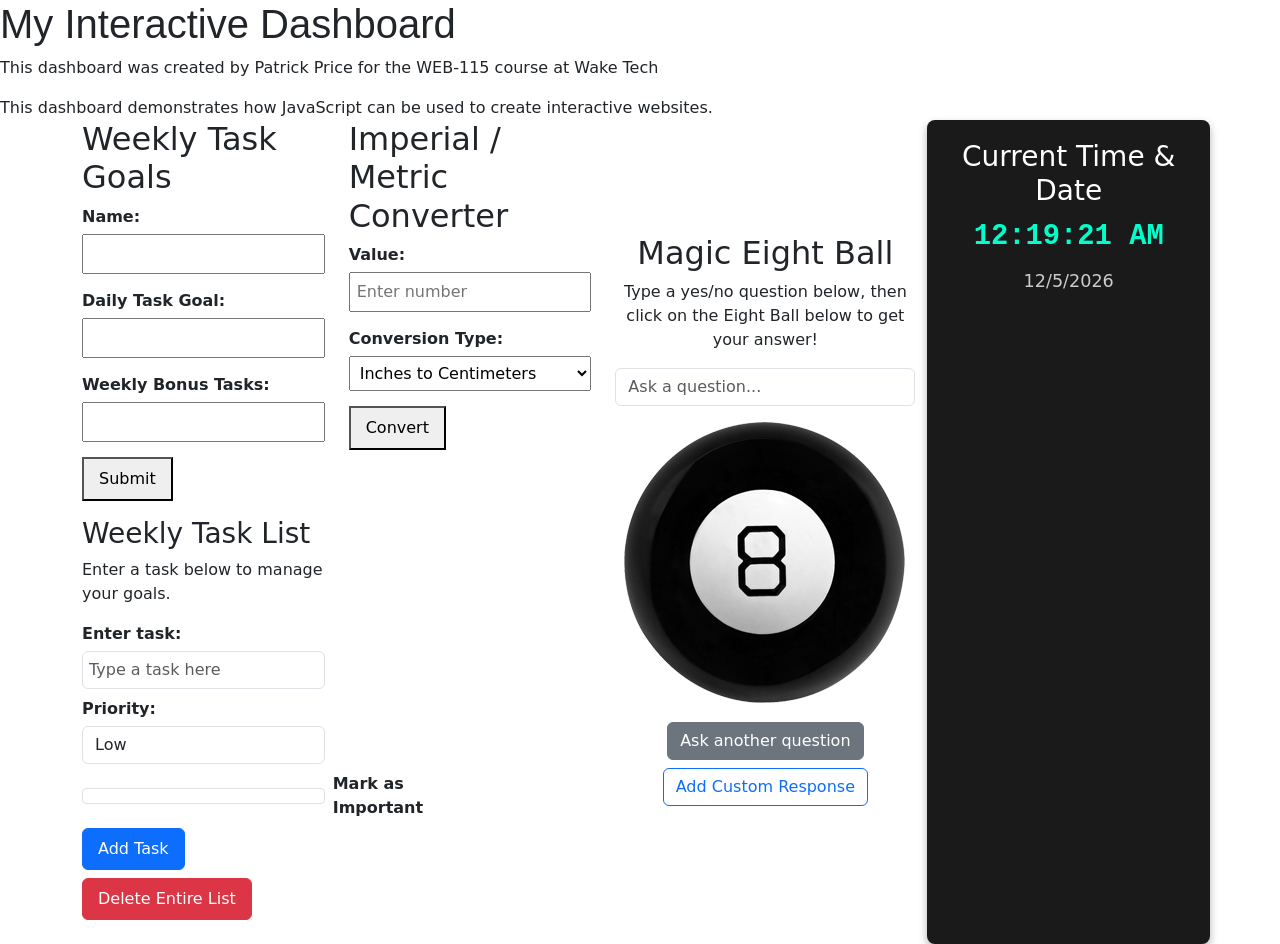
<file: index.html>
<!DOCTYPE html>
<html lang="en">
<head>
    <meta charset="UTF-8">
    <meta name="viewport" content="width=device-width, initial-scale=1.0">
    <title>My Interactive Dashboard</title>
    <link rel="stylesheet" href="css/style.css">
    <!-- Bootstrap -->
    <link href="https://cdn.jsdelivr.net/npm/bootstrap@5.3.8/dist/css/bootstrap.min.css" rel="stylesheet" integrity="sha384-sRIl4kxILFvY47J16cr9ZwB07vP4J8+LH7qKQnuqkuIAvNWLzeN8tE5YBujZqJLB" crossorigin="anonymous">
    <script defer src="https://cdn.jsdelivr.net/npm/bootstrap@5.3.8/dist/js/bootstrap.bundle.min.js" integrity="sha384-FKyoEForCGlyvwx9Hj09JcYn3nv7wiPVlz7YYwJrWVcXK/BmnVDxM+D2scQbITxI" crossorigin="anonymous"></script>
</head>
<body>
    <header>
        <h1>My Interactive Dashboard</h1>
        <p>This dashboard was created by Patrick Price for the WEB-115 course at Wake Tech</p>
    </header>
    <script>
        document.write("This dashboard demonstrates how JavaScript can be used to create interactive websites.");
    </script>
    <noscript>
        Unfortunately, your web browser does not support JavaScript.
    </noscript>

    <div class="container">
        <div class="row">
            <!-- Weekly Tasks Goal Column -->
            <div class="col" id="weekly-tasks">
                <h2>Weekly Task Goals</h2>
                <form>
                    <div>
                        <label for="name">Name:</label>
                        <input type="text" id="name" name="name">
                    </div>
                    <div>
                        <label for="daily-goal">Daily Task Goal:</label>
                        <input type="number" id="daily-goal" name="daily_goal">
                    </div>
                    <div>
                        <label for="bonus-tasks">Weekly Bonus Tasks:</label>
                        <input type="number" id="bonus-tasks" name="bonus_tasks">
                    </div>
                    <button type="button" id="goal-btn">Submit</button>
                </form>
                <p id="goal-message"></p>

                <!-- Module 9: Updated Task List Form & Controls -->
                <div id="task-list">
                    <h3>Weekly Task List</h3>
                    <p>Enter a task below to manage your goals.</p>
                    <form id="task-form">
                        <div class="mb-2">
                            <label for="task-name">Enter task:</label>
                            <input type="text" id="task-name" name="task-name" class="form-control" placeholder="Type a task here" required>
                        </div>

                        <div class="mb-2">
                            <label for="task-priority">Priority:</label>
                            <select id="task-priority" class="form-control">
                                <option value="Low">Low</option>
                                <option value="Medium">Medium</option>
                                <option value="High">High</option>
                            </select>
                        </div>

                        <div class="mb-2 d-flex align-items-center gap-2">
                        <input type="checkbox" id="task-important" class="form-check-input mt-0">
                        <label for="task-important" class="form-check-label mb-0">Mark as Important</label>
                        </div>

                        <button type="button" id="add-task" class="btn btn-primary mb-2">Add Task</button>
                        <button type="button" id="delete-list-btn" class="btn btn-danger mb-2">Delete Entire List</button>
                    </form>
                </div>
            </div>

            <!-- Imperial / Metric Converter Column -->
            <div class="col" id="metric-converter">
                <h2>Imperial / Metric Converter</h2>
                <form id="converter-form">
                    <div>
                        <label for="conversion-input">Value:</label>
                        <input type="number" id="conversion-input" step="any" placeholder="Enter number" required>
                    </div>
                    <div>
                        <label for="conversion-type">Conversion Type:</label>
                        <select id="conversion-type">
                            <option value="inch-to-cm">Inches to Centimeters</option>
                            <option value="cm-to-inch">Centimeters to Inches</option>
                            <option value="foot-to-m">Feet to Meters</option>
                            <option value="m-to-foot">Meters to Feet</option>
                            <option value="yard-to-m">Yards to Meters</option>
                            <option value="m-to-yard">Meters to Yards</option>
                            <option value="mile-to-km">Miles to Kilometers</option>
                            <option value="km-to-mile">Kilometers to Miles</option>
                        </select>
                    </div>
                    <button type="submit" id="convert-btn">Convert</button>
                </form>
                <div id="converter-output"></div>
                <script defer src="js/metric-converter.js"></script>
            </div>

            <!-- Magic Eight Ball Column -->
            <div class="col" id="magic-eight-ball">
                <script src="js/magic-eight-ball.js" defer></script>
                <link rel="stylesheet" href="css/magic-eight-ball.css">
                <h2 class="heading">Magic Eight Ball</h2>
                <form>
                    <p>Type a yes/no question below, then click on the Eight Ball below to get your answer!</p>
                    <input id="question" name="question" class="form-control mb-2" placeholder="Ask a question...">
                    <div id="magicEightBall">
                        <div id="circle"></div>
                        <img id="ball" src="img/magic-eight-ball.png" alt="Magic Eight Ball"/>
                    </div>
                    <button id="reset" name="reset" type="reset" class="btn btn-secondary mt-2">Ask another question</button>
                    <!-- Bonus Challenge Button -->
                    <button id="add-response-btn" type="button" class="btn btn-outline-primary mt-2">Add Custom Response</button>
                </form>
                <br>
            </div>

            <!-- Digital Clock & Calendar Column -->
            <div class="col" id="digital-clock">
                <h3>Current Time & Date</h3>
                <div id="clock-face"></div>
                <p id="calendar-date"></p>
                <link rel="stylesheet" href="css/digital-clock.css">
                <script defer src="js/digital-clock.js"></script>
            </div>

        </div>
    </div>

    <!-- Script tag for task-manager -->
    <script src="js/task-manager.js" defer></script>
</body>
</html>
</file>
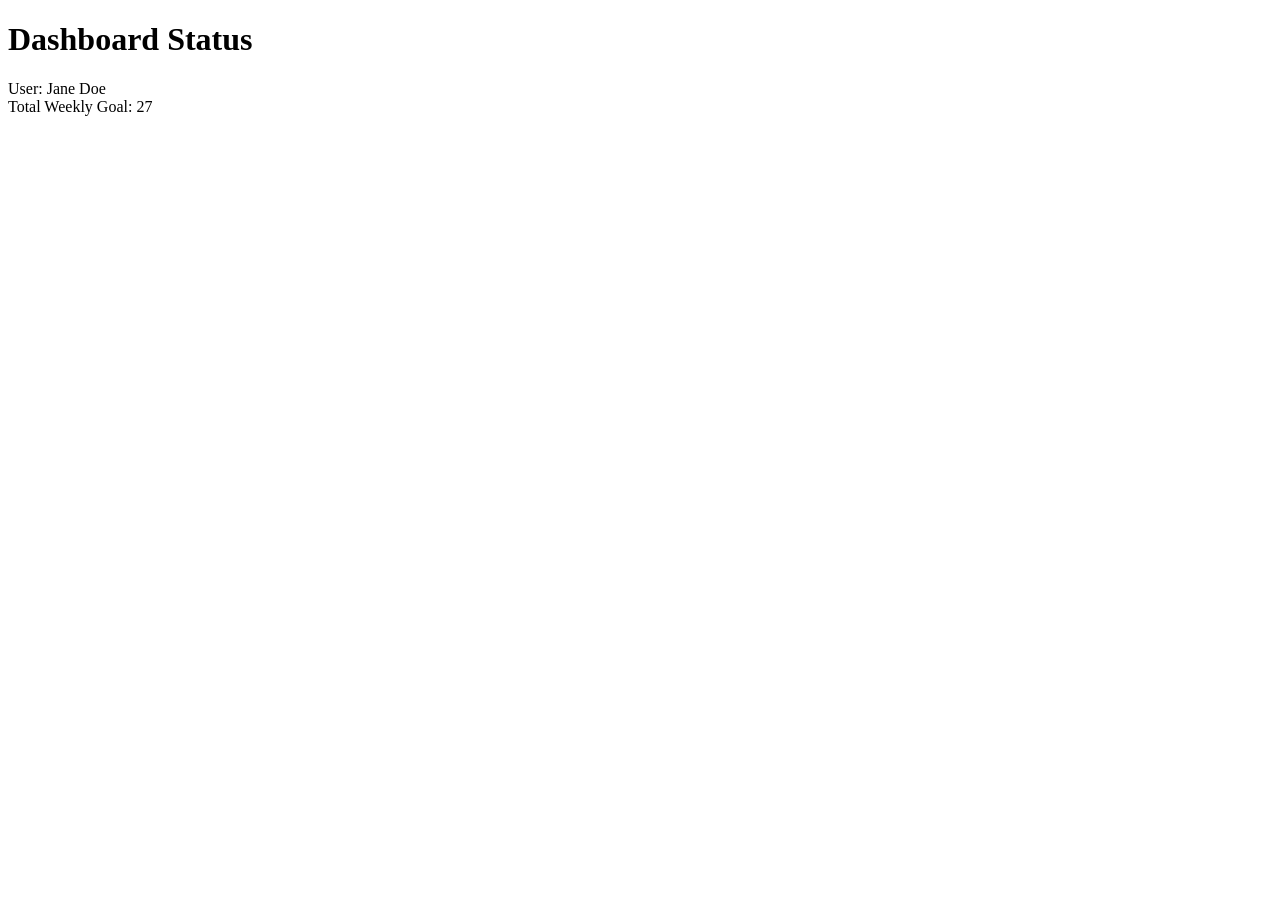
<file: debug.html>
<!DOCTYPE html>
<html lang="en">
<head>
    <meta charset="UTF-8">
    <title>JavaScript Debugging Exercise</title>
</head>
<body>
    <h1>Dashboard Status</h1>
    <div id="display"></div>
 
    <script>
        // Weekly Goal: Calculate the total weekly task goal for a user.
        
        // Declare variables and values
        let userName = "Jane Doe";
        let dailyGoal = 5; 
        // FIXED: Changed bonusTasks from string to number
        let bonusTasks = 2; 
 
        // Output message to console
        // FIXED: Added missing parenthesis to console.log.
        console.log("Checking status for: " + userName); 
 
        // Calculate weekly goal based on number of workdays (5) per week
        // FIXED: dailyGoal variable being spelled incorrectly as "dialyGoal".
        // FIXED: Changed multiplier to 5 instead of 15
        let weeklyGoal = dailyGoal * 5; 
 
        // Add bonusTasks to weeklyGoal. 
        // Note: Check for data type issues
        // FIXED: Changed subtraction to addition to correctly calculate total goal
        let totalGoal = weeklyGoal + bonusTasks; 
 
        // Output results to web page
        // FIXED: Changed totalGoal from string to variable so it can correctly display the value
        document.write("User: " + userName + "<br>");
        document.write("Total Weekly Goal: " + totalGoal);
 
    </script>
</body>
</html>
</file>
<file: css/style.css>
body {
    background-color: lightblue;
}

h1 {
    font-family: Arial, sans-serif;
}

/* Weekly Tasks Section */
#weekly-tasks form div {
    margin-bottom: 15px;
}

#weekly-tasks label {
    display: block;
    margin-bottom: 5px;
    font-weight: bold;
}

#weekly-tasks input {
    padding: 6px;
    width: 100%;
    max-width: 300px;
}

#weekly-tasks button {
    padding: 8px 15px;
}

/* Metric Converter Section */
#metric-converter form div {
    margin-bottom: 15px;
}

#metric-converter label {
    display: block;
    margin-bottom: 5px;
    font-weight: bold;
}

#metric-converter input,
#metric-converter select {
    padding: 6px;
    width: 100%;
    max-width: 300px;
}

#metric-converter button {
    padding: 8px 15px;
}

#converter-output {
    margin-top: 15px;
    font-weight: bold;
}
</file>
<file: css/magic-eight-ball.css>
#magic-eight-ball {
  max-width: 410px;
  text-align: center;
  margin: auto;
}

#magicEightBall {
  position: relative;
  display: inline-block;
}

#circle {
  font-size: 12pt;
  background-color: white;
  color: black;
  position: absolute;
  margin-left: 67px;
  margin-top: 67px;
  height: 156px;
  width: 156px;
  border-radius: 50%;
  display: none;
  text-align: center;
  padding: 55px 15px 15px 15px; /* Increased top padding to push text down further */
  box-sizing: border-box;
}

img:active {
  animation: shake 1s;
  animation-iteration-count: infinite;
}

img:visited {
  animation: none;
}

@keyframes shake {
  0% { transform: translate(1px, 1px) rotate(0deg); }
  10% { transform: translate(-1px, -2px) rotate(-1deg); }
  20% { transform: translate(-3px, 0px) rotate(1deg); }
  30% { transform: translate(3px, 2px) rotate(0deg); }
  40% { transform: translate(1px, -1px) rotate(1deg); }
  50% { transform: translate(-1px, 2px) rotate(-1deg); }
  60% { transform: translate(-3px, 1px) rotate(0deg); }
  70% { transform: translate(3px, 1px) rotate(-1deg); }
  80% { transform: translate(-1px, -1px) rotate(1deg); }
  90% { transform: translate(1px, 2px) rotate(0deg); }
  100% { transform: translate(1px, -2px) rotate(-1deg); }
}
</file>
<file: css/digital-clock.css>
#digital-clock {
    background-color: #1a1a1a;
    padding: 20px;
    border-radius: 8px;
    text-align: center;
    color: #ffffff;
    box-shadow: 0 4px 8px rgba(0,0,0,0.3);
}

#clock-face {
    font-size: 1.8rem;
    font-weight: bold;
    color: #00ffcc;
    margin-bottom: 10px;
    font-family: monospace;
}

#calendar-date {
    font-size: 1.1rem;
    color: #cccccc;
    margin-bottom: 0;
}
</file>
